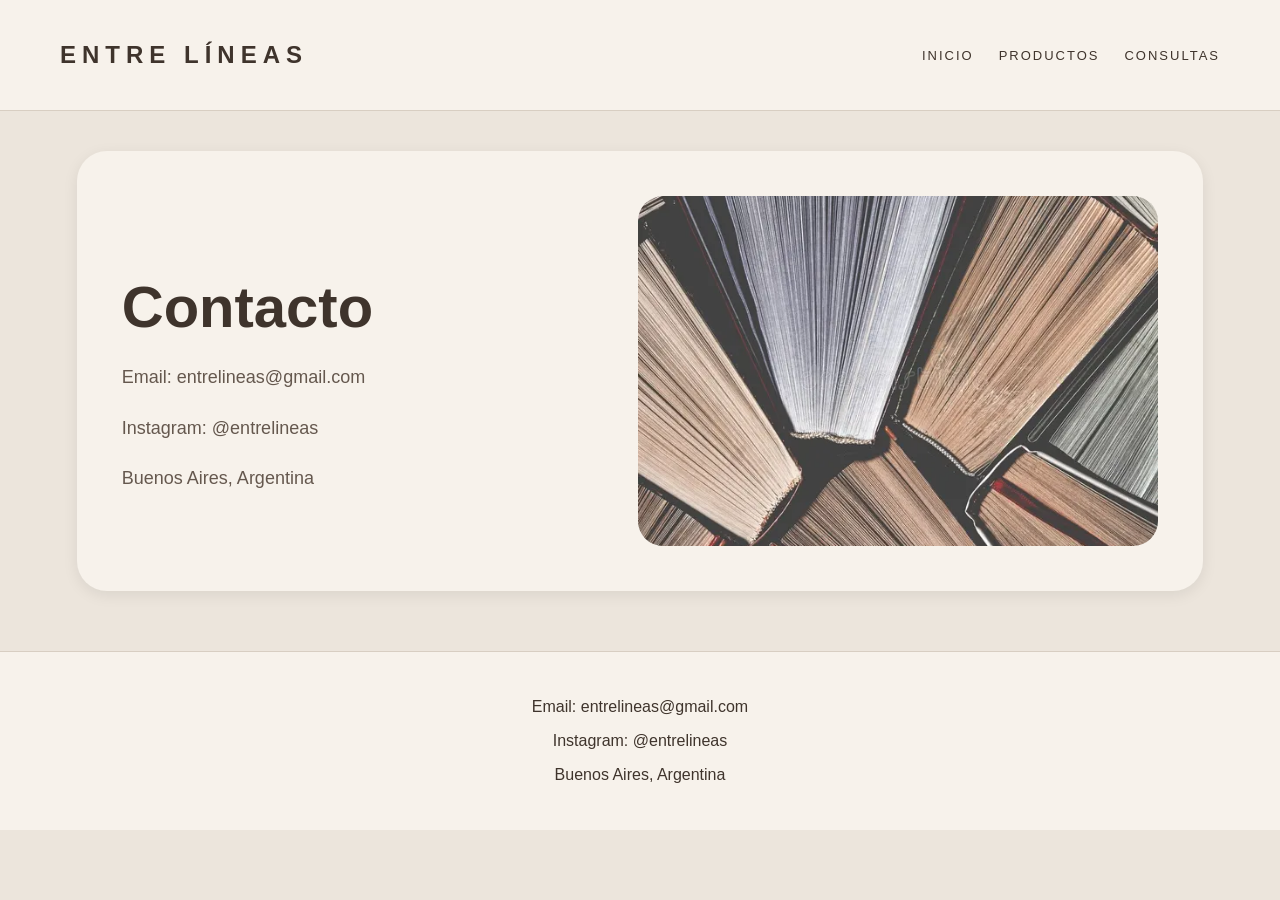
<file: consultas.html>
<!DOCTYPE html>
<html lang="es">

<head>

  <meta charset="UTF-8">

  <title>Consultas</title>

  <link rel="stylesheet" href="style.css">

</head>

<body>

  <header>

    <h1 class="logo">Entre Líneas</h1>

    <nav>

      <ul>

        <li><a class="menu" href="./index.html">Inicio</a></li>

        <li><a class="menu" href="./productos.html">Productos</a></li>

        <li><a class="menu" href="#">Consultas</a></li>

      </ul>

    </nav>

  </header>

  <main>

    <section class="hero">

      <div class="hero-texto">

        <h2 class="titulo">Contacto</h2>

        <p class="texto">
          Email: entrelineas@gmail.com
        </p>

        <p class="texto">
          Instagram: @entrelineas
        </p>

        <p class="texto">
          Buenos Aires, Argentina
        </p>

      </div>

      <img src="../libros-muchos-abiertos-gruesos-y-coloridos-están-de-fondo-oscuro-listo-para-leer-175431287.webp">

    </section>

  </main>

  <footer>

    <p>Email: entrelineas@gmail.com</p>

    <p>Instagram: @entrelineas</p>

    <p>Buenos Aires, Argentina</p>

  </footer>

</body>

</html>
</file>
<file: style.css>
body{
  background-color: #ece5dc;

  font-family: "Trebuchet MS", sans-serif;

  margin: 0;

  color: #3f342c;
}

/* HEADER */

header{
  display: flex;

  justify-content: space-between;

  align-items: center;

  padding: 25px 60px;

  background-color: #f7f2eb;

  border-bottom: 1px solid #d8cec2;
}

.logo{
  font-size: 24px;

  letter-spacing: 6px;

  text-transform: uppercase;

  font-weight: bold;
}

ul{
  display: flex;

  gap: 25px;

  list-style: none;
}

.menu{
  text-decoration: none;

  color: #3f342c;

  text-transform: uppercase;

  font-size: 13px;

  letter-spacing: 2px;
}

/* MAIN */

main{
  width: 88%;

  margin: auto;

  margin-top: 40px;
}

/* HERO */

.hero{
  display: flex;

  justify-content: space-between;

  align-items: center;

  background-color: #f7f2eb;

  padding: 45px;

  border-radius: 30px;

  margin-bottom: 50px;

  box-shadow: 0px 4px 15px rgba(0,0,0,0.08);
}

.hero img{
  width: 520px;

  height: 350px;

  object-fit: cover;

  border-radius: 25px;
}

.hero-texto{
  width: 38%;
}

.titulo{
  font-size: 58px;

  line-height: 1;

  margin-bottom: 25px;
}

.texto{
  font-size: 18px;

  line-height: 1.8;

  color: #65584e;
}

/* PRODUCTOS */

.contenedor{
  display: flex;

  justify-content: center;

  gap: 30px;
}

.card{
  background-color: #f7f2eb;

  width: 260px;

  padding: 20px;

  border-radius: 25px;

  box-shadow: 0px 4px 15px rgba(0,0,0,0.08);
}

.card img{
  width: 100%;

  height: 320px;

  object-fit: cover;

  border-radius: 20px;
}

.card .titulo{
  font-size: 26px;

  margin-top: 15px;

  margin-bottom: 10px;
}

.card .texto{
  font-size: 22px;

  font-weight: bold;

  color: #4b3d33;
}

/* FOOTER */

footer{
  margin-top: 60px;

  background-color: #f7f2eb;

  text-align: center;

  padding: 30px;

  border-top: 1px solid #d8cec2;
}
</file>
<file: proyecto/style.css>
body{
  background-color: #ece5dc;

  font-family: "Trebuchet MS", sans-serif;

  margin: 0;

  color: #3f342c;
}

/* HEADER */

header{
  display: flex;

  justify-content: space-between;

  align-items: center;

  padding: 25px 60px;

  background-color: #f7f2eb;

  border-bottom: 1px solid #d8cec2;
}

.logo{
  font-size: 24px;

  letter-spacing: 6px;

  text-transform: uppercase;

  font-weight: bold;
}

ul{
  display: flex;

  gap: 25px;

  list-style: none;
}

.menu{
  text-decoration: none;

  color: #3f342c;

  text-transform: uppercase;

  font-size: 13px;

  letter-spacing: 2px;
}

/* MAIN */

main{
  width: 88%;

  margin: auto;

  margin-top: 40px;
}

/* HERO */

.hero{
  display: flex;

  justify-content: space-between;

  align-items: center;

  background-color: #f7f2eb;

  padding: 45px;

  border-radius: 30px;

  margin-bottom: 50px;

  box-shadow: 0px 4px 15px rgba(0,0,0,0.08);
}

.hero img{
  width: 520px;

  height: 350px;

  object-fit: cover;

  border-radius: 25px;
}

.hero-texto{
  width: 38%;
}

.titulo{
  font-size: 58px;

  line-height: 1;

  margin-bottom: 25px;
}

.texto{
  font-size: 18px;

  line-height: 1.8;

  color: #65584e;
}

/* PRODUCTOS */

.contenedor{
  display: flex;

  justify-content: center;

  gap: 30px;
}

.card{
  background-color: #f7f2eb;

  width: 260px;

  padding: 20px;

  border-radius: 25px;

  box-shadow: 0px 4px 15px rgba(0,0,0,0.08);
}

.card img{
  width: 100%;

  height: 320px;

  object-fit: cover;

  border-radius: 20px;
}

.card .titulo{
  font-size: 26px;

  margin-top: 15px;

  margin-bottom: 10px;
}

.card .texto{
  font-size: 22px;

  font-weight: bold;

  color: #4b3d33;
}

/* FOOTER */

footer{
  margin-top: 60px;

  background-color: #f7f2eb;

  text-align: center;

  padding: 30px;

  border-top: 1px solid #d8cec2;
}
</file>
